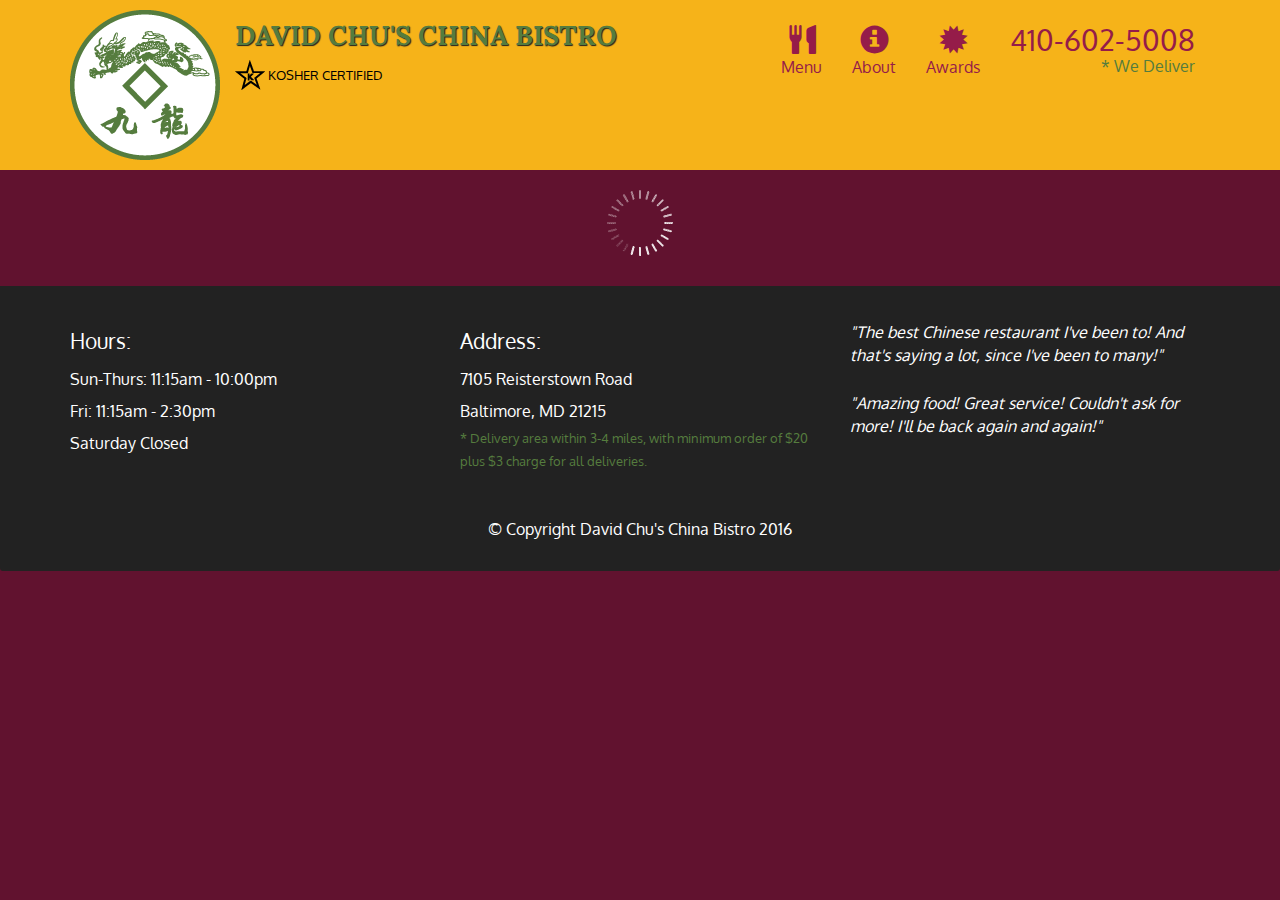
<file: module_five/index.html>
<!doctype html>
<html lang="en">
  <head>
    <meta charset="utf-8">
    <meta http-equiv="X-UA-Compatible" content="IE=edge">
    <meta name="viewport" content="width=device-width, initial-scale=1">
    <title>David Chu's China Bistro</title>
    <link rel="stylesheet" href="css/bootstrap.min.css">
    <link rel="stylesheet" href="css/styles.css">
    <link href='https://fonts.googleapis.com/css?family=Oxygen:400,300,700' rel='stylesheet' type='text/css'>
    <link href='https://fonts.googleapis.com/css?family=Lora' rel='stylesheet' type='text/css'>
  </head>
<body>
  <header>
    <nav id="header-nav" class="navbar navbar-default">
      <div class="container">
        <div class="navbar-header">
          <a href="index.html" class="pull-left visible-md visible-lg">
            <div id="logo-img" alt="Logo image"></div>
          </a>

          <div class="navbar-brand">
            <a href="index.html"><h1>David Chu's China Bistro</h1></a>
            <p>
              <img src="images/star-k-logo.png" alt="Kosher certification">
              <span>Kosher Certified</span>
            </p>
          </div>

          <button id="navbarToggle" type="button" class="navbar-toggle collapsed" data-toggle="collapse" data-target="#collapsable-nav" aria-expanded="false">
            <span class="sr-only">Toggle navigation</span>
            <span class="icon-bar"></span>
            <span class="icon-bar"></span>
            <span class="icon-bar"></span>
          </button>
        </div>
        
        <div id="collapsable-nav" class="collapse navbar-collapse">
           <ul id="nav-list" class="nav navbar-nav navbar-right">
            <li id="navHomeButton" class="visible-xs active">
              <a href="index.html">
                <span class="glyphicon glyphicon-home"></span> Home</a>
            </li>
            <li id="navMenuButton">
              <a href="#" onclick="$dc.loadMenuCategories();">
                <span class="glyphicon glyphicon-cutlery"></span><br class="hidden-xs"> Menu</a>
            </li>
            <li>
              <a href="#">
                <span class="glyphicon glyphicon-info-sign"></span><br class="hidden-xs"> About</a>
            </li>
            <li>
              <a href="#">
                <span class="glyphicon glyphicon-certificate"></span><br class="hidden-xs"> Awards</a>
            </li>
            <li id="phone" class="hidden-xs">
              <a href="tel:410-602-5008">
                <span>410-602-5008</span></a><div>* We Deliver</div>
            </li>
          </ul><!-- #nav-list -->
        </div><!-- .collapse .navbar-collapse -->
      </div><!-- .container -->
    </nav><!-- #header-nav -->
  </header>

  <div id="call-btn" class="visible-xs">
    <a class="btn" href="tel:410-602-5008">
    <span class="glyphicon glyphicon-earphone"></span>
    410-602-5008
    </a>
  </div>
  <div id="xs-deliver" class="text-center visible-xs">* We Deliver</div>

  <div id="main-content" class="container"></div>

  <footer class="panel-footer">
    <div class="container">
      <div class="row">
        <section id="hours" class="col-sm-4">
          <span>Hours:</span><br>
          Sun-Thurs: 11:15am - 10:00pm<br>
          Fri: 11:15am - 2:30pm<br>
          Saturday Closed
          <hr class="visible-xs">
        </section>
        <section id="address" class="col-sm-4">
          <span>Address:</span><br>
          7105 Reisterstown Road<br>
          Baltimore, MD 21215
          <p>* Delivery area within 3-4 miles, with minimum order of $20 plus $3 charge for all deliveries.</p>
          <hr class="visible-xs">
        </section>
        <section id="testimonials" class="col-sm-4">
          <p>"The best Chinese restaurant I've been to! And that's saying a lot, since I've been to many!"</p>
          <p>"Amazing food! Great service! Couldn't ask for more! I'll be back again and again!"</p>
        </section>
      </div>
      <div class="text-center">&copy; Copyright David Chu's China Bistro 2016</div>
    </div>
  </footer>

  <!-- jQuery (Bootstrap JS plugins depend on it) -->
  <script src="js/jquery-2.1.4.min.js"></script>
  <script src="js/bootstrap.min.js"></script>
  <script src="js/ajax-utils.js"></script>
  <script src="js/script.js"></script>
</body>
</html>
</file>
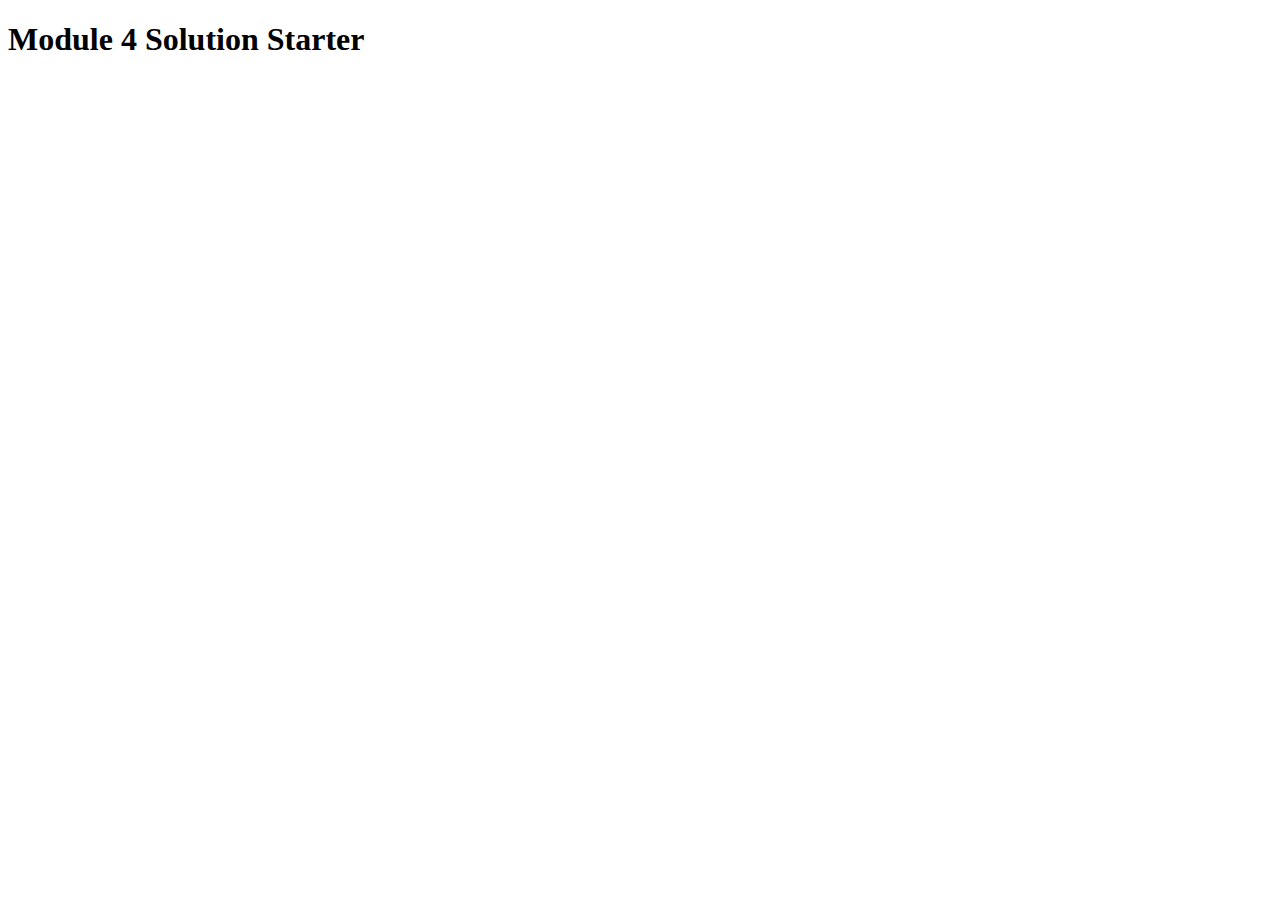
<file: module_four/index.html>
<!DOCTYPE html>
<html>
<head>
  <meta charset="utf-8">
  <title>Module 4 Solution Starter</title>
  <script src="SpeakHello.js"></script>
  <script src="SpeakGoodBye.js"></script>
  <script src="script.js"></script>
</head>
<body>
  <h1>Module 4 Solution Starter</h1>
</body>
</html>
</file>
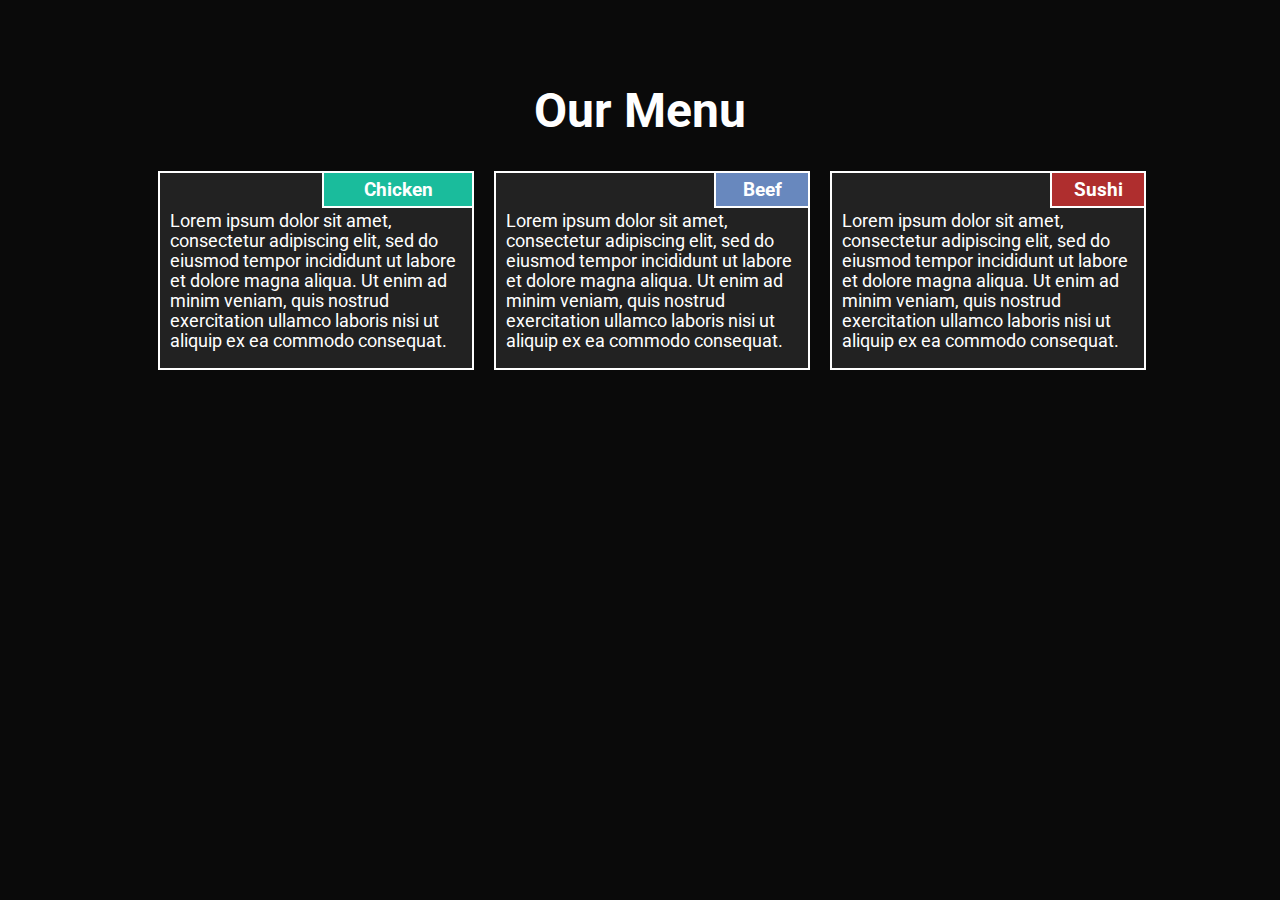
<file: module_two/index.html>
<!DOCTYPE html>
<html>

<head>
    <meta charset="utf-8">
    <meta name="viewport" content="width=device-width, initial-scale=1">
    <link rel="stylesheet" href="css/style.css" />
    <title>Assignment 2.0</title>
</head>

<body>
    <div class="row">
        <div class="col-lg-12">
            <h1 id="heading">Our Menu</h1>
        </div>
    </div>
    <div class="row main">
        <section class="col-lg-3 col-md-5" id="one">
            <h3 class="title-1">Chicken</h3>
            <p>Lorem ipsum dolor sit amet, consectetur adipiscing elit, sed do eiusmod tempor
                incididunt ut labore et dolore magna aliqua. Ut enim ad minim veniam, quis
                nostrud exercitation ullamco laboris nisi ut aliquip ex ea commodo consequat.
            </p>
        </section>
        <section class="col-lg-3 col-md-5" id="two">
            <h3 class="title-2">Beef</h3>
            <p>Lorem ipsum dolor sit amet, consectetur adipiscing elit, sed do eiusmod tempor
                incididunt ut labore et dolore magna aliqua. Ut enim ad minim veniam, quis
                nostrud exercitation ullamco laboris nisi ut aliquip ex ea commodo consequat.
            </p>
        </section>
        <section class="col-lg-3 col-md-12" id="three">
            <h3 class="title-3">Sushi</h3>
            <p>Lorem ipsum dolor sit amet, consectetur adipiscing elit, sed do eiusmod tempor
                incididunt ut labore et dolore magna aliqua. Ut enim ad minim veniam, quis
                nostrud exercitation ullamco laboris nisi ut aliquip ex ea commodo consequat.
            </p>
        </section>
    </div>
</body>

</html>
</file>
<file: module_five/css/styles.css>
body {
  font-size: 16px;
  color: #fff;
  background-color: #61122f;
  font-family: 'Oxygen', sans-serif;
}

/** HEADER **/
#header-nav {
  background-color: #f6b319;
  border-radius: 0;
  border: 0;
}

#logo-img {
  background: url('../images/restaurant-logo_large.png') no-repeat;
  width: 150px;
  height: 150px;
  margin: 10px 15px 10px 0;
}

.navbar-brand {
  padding-top: 25px;
}
.navbar-brand h1 { /* Restaurant name */
  font-family: 'Lora', serif;
  color: #557c3e;
  font-size: 1.5em;
  text-transform: uppercase;
  font-weight: bold;
  text-shadow: 1px 1px 1px #222;
  margin-top: 0;
  margin-bottom: 0;
  line-height: .75;
}
.navbar-brand a:hover, .navbar-brand a:focus {
  text-decoration: none;
}
.navbar-brand p { /* Kosher cert */
  color: #000;
  text-transform: uppercase;
  font-size: .7em;
  margin-top: 15px;
}
.navbar-brand p span { /* Star-K */
  vertical-align: middle;
}

#nav-list {
  margin-top: 10px;
}
#nav-list a {
  color: #951C49;
  text-align: center;
}
#nav-list a:hover {
  background: #E7E7E7;
}
#nav-list a span {
  font-size: 1.8em;
}

#phone {
  margin-top: 5px;
}
#phone a { /* Phone number */
  text-align: right;
  padding-bottom: 0;
}
#phone div { /* We Deliver */
  color: #557c3e;
  text-align: right;
  padding-right: 15px;
}

.navbar-header button.navbar-toggle, .navbar-header .icon-bar {
  border: 1px solid #61122f;
}
.navbar-header button.navbar-toggle {
  clear: both;
  margin-top: -30px;
}
/* END HEADER */

/* FOOTER */
.panel-footer {
  margin-top: 30px;
  padding-top: 35px;
  padding-bottom: 30px;
  background-color: #222;
  border-top: 0;
}
.panel-footer div.row {
  margin-bottom: 35px;
}
#hours, #address {
  line-height: 2;
}
#hours > span, #address > span {
  font-size: 1.3em;
}
#address p {
  color: #557c3e;
  font-size: .8em;
  line-height: 1.8;
}
#testimonials {
  font-style: italic;
}
#testimonials p:nth-child(2) {
  margin-top: 25px;
}
/* END FOOTER */



/* HOME PAGE */
.container .jumbotron {
  box-shadow: 0 0 50px #3F0C1F;
  border: 2px solid #3F0C1F;
}

#menu-tile, #specials-tile, #map-tile {
  height: 250px;
  width: 100%;
  margin-bottom: 15px;
  position: relative;
  border: 2px solid #3F0C1F;
  overflow: hidden;
}
#menu-tile:hover, #specials-tile:hover, #map-tile:hover {
  box-shadow: 0 1px 5px 1px #cccccc;
}
#menu-tile {
  background: url('../images/menu-tile.jpg') no-repeat;
  background-position: center;
}
#specials-tile {
  background: url('../images/specials-tile.jpg') no-repeat;
  background-position: center;
}
#menu-tile span, #specials-tile span, #map-tile span {
  position: absolute;
  bottom: 0;
  right: 0;
  width: 100%;
  text-align: center;
  font-size: 1.6em;
  text-transform: uppercase;
  background-color: #000;
  color: #fff;
  opacity: .8;
}
/* END HOME PAGE */

/* MENU CATEGORIES PAGE */
.category-tile { 
  position: relative;
  border: 2px solid #3F0C1F;
  overflow: hidden;
  width: 200px;
  height: 200px;
  margin: 0 auto 15px;
}
.category-tile span {
  position: absolute;
  bottom: 0;
  right: 0;
  width: 100%;
  text-align: center;
  font-size: 1.2em;
  text-transform: uppercase;
  background-color: #000;
  color: #fff;
  opacity: .8;
}
.category-tile:hover {
  box-shadow: 0 1px 5px 1px #cccccc;
}

#menu-categories-title + div {
  margin-bottom: 50px;
}
/* END MENU CATEGORIES PAGE */

/* SINGLE CATEGORY PAGE */
.menu-item-tile {
  margin-bottom: 25px;
}
.menu-item-tile hr {
  width: 80%;
}
.menu-item-tile .menu-item-price {
  font-size: 1.1em;
  text-align: right;
  margin-top: -15px;
  margin-right: -15px;
}
.menu-item-tile .menu-item-price span {
  font-size: .6em;
}
.menu-item-photo {
  position: relative;
  border: 2px solid #3F0C1F; 
  overflow: hidden;
  padding: 0;
  margin-right: -15px;
  margin-left: auto;
  margin-bottom: 20px;
  max-width: 250px;
}
.menu-item-photo div {
  position: absolute;
  bottom: 0;
  right: 0;
  width: 80px;
  background-color: #557c3e;
  text-align: center;
}
.menu-item-description {
  padding-right: 30px;
}
h3.menu-item-title {
  margin: 0 0 10px;
}
.menu-item-details {
  font-size: .9em;
  font-style: italic;
}
/* END SINGLE CATEGORY PAGE */


/********** Large devices only **********/
@media (min-width: 1200px) {
  .container .jumbotron {
    background: url('../images/jumbotron_1200.jpg') no-repeat;
    height: 675px;
  }
}

/********** Medium devices only **********/
@media (min-width: 992px) and (max-width: 1199px) {
  /* Header */
  #logo-img {
    background: url('../images/restaurant-logo_medium.png') no-repeat;
    width: 100px;
    height: 100px;
    margin: 5px 5px 5px 0;
  }
  /* End Header */

  /* Home Page */
  .container .jumbotron {
    background: url('../images/jumbotron_992.jpg') no-repeat;
    height: 558px;
  }
  /* End Home Page */
}

/********** Small devices only **********/
@media (min-width: 768px) and (max-width: 991px) {
  /* Home Page */
  .container .jumbotron {
    background: url('../images/jumbotron_768.jpg') no-repeat;
    height: 432px;
  }
  /* End Home Page */
}

/********** Extra small devices only **********/
@media (max-width: 767px) {
  /* Header */
  .navbar-brand {
    padding-top: 10px;
    height: 80px;
  }
  .navbar-brand h1 { /* Restaurant name */
    padding-top: 10px;
    font-size: 5vw; /* 1vw = 1% of viewport width */
  }
  .navbar-brand p { /* Kosher cert */
    font-size: .6em;
    margin-top: 12px;
  }
  .navbar-brand p img { /* Star-K */
    height: 20px;
  }

  #collapsable-nav a { /* Collapsed nav menu text */
    font-size: 1.2em;
  }
  #collapsable-nav a span { /* Collapsed nav menu glyph */
    font-size: 1em;
    margin-right: 5px;
  }

  #call-btn > a {
    font-size: 1.5em;
    display: block;
    margin: 0 20px;
    padding: 10px;
    border: 2px solid #fff;
    background-color: #f6b319;
    color: #951c49;
  }
  #xs-deliver {
    margin-top: 5px;
    font-size: .7em;
    letter-spacing: .1em;
    text-transform: uppercase;
  }
  /* End Header */

  /* Footer */
  .panel-footer section {
    margin-bottom: 30px;
    text-align: center;
  }
  .panel-footer section:nth-child(3) {
    margin-bottom: 0; /* margin already exists on the whole row */
  }
  .panel-footer section hr {
    width: 50%;
  }
  /* End Footer */

  /* Home Page */
  .container .jumbotron {
    margin-top: 30px;
    padding: 0;
  }
  #menu-tile, #specials-tile {
    width: 360px;
    margin: 0 auto 15px;
  }

  .menu-item-photo {
    margin-right: auto;
  }
  .menu-item-tile .menu-item-price {
    text-align: center;
  }
  .menu-item-description {
    text-align: center;;
  }
}


/********** Super extra small devices Only :-) (e.g., iPhone 4) **********/
@media (max-width: 479px) {
  /* Header */
  .navbar-brand h1 { /* Restaurant name */
    padding-top: 5px;
    font-size: 6vw;
  }
  /* End Header */
  
  /* Home page */
  #menu-tile, #specials-tile {
    width: 280px;
    margin: 0 auto 15px;
  }

  .col-xxs-12 {
    position: relative;
    min-height: 1px;
    padding-right: 15px;
    padding-left: 15px;
    float: left;
    width: 100%;
  }
}
</file>
<file: module_two/css/style.css>
@import url('https://fonts.googleapis.com/css2?family=Roboto:wght@300&display=swap');
* {
    box-sizing: border-box;
  }

/* Responsive framework */
.row {
    width: 100%;
}
/********** Large devices only **********/
@media (min-width: 1200px) {
    .col-lg-1, .col-lg-2, .col-lg-3, .col-lg-4, .col-lg-5, .col-lg-6, .col-lg-7, .col-lg-8, .col-lg-9, .col-lg-10, .col-lg-11, .col-lg-12 {
      float: left;
    }
    .col-lg-1 {
      width: 8.33%;
    }
    .col-lg-2 {
      width: 16.66%;
    }
    .col-lg-3 {
      width: 25%;
    }
    .col-lg-4 {
      width: 33.33%;
    }
    .col-lg-5 {
      width: 41.66%;
    }
    .col-lg-6 {
      width: 50%;
    }
    .col-lg-7 {
      width: 58.33%;
    }
    .col-lg-8 {
      width: 66.66%;
    }
    .col-lg-9 {
      width: 74.99%;
    }
    .col-lg-10 {
      width: 83.33%;
    }
    .col-lg-11 {
      width: 91.66%;
    }
    .col-lg-12 {
      width: 100%;
    }
    section#one{
        margin-left: 150px;
        margin-right: 20px;
    }
    section#two {
        margin-right: 20px;
        margin-bottom: 20px;
    }
  }
  
  /********** Medium devices only **********/
  @media (min-width: 992px) and (max-width: 1199px) {
    .col-md-1, .col-md-2, .col-md-3, .col-md-4, .col-md-5, .col-md-6, .col-md-7, .col-md-8, .col-md-9, .col-md-10, .col-md-11, .col-md-12 {
      float: left;
    }
    .col-md-1 {
      width: 8.33%;
    }
    .col-md-2 {
      width: 16.66%;
    }
    .col-md-3 {
      width: 25%;
    }
    .col-md-4 {
      width: 33.33%;
    }
    .col-md-5 {
      width: 41.66%;
    }
    .col-md-6 {
      width: 50%;
    }
    .col-md-7 {
      width: 58.33%;
    }
    .col-md-8 {
      width: 66.66%;
    }
    .col-md-9 {
      width: 74.99%;
    }
    .col-md-10 {
      width: 83.33%;
    }
    .col-md-11 {
      width: 91.66%;
    }
    .col-md-12 {
      width: 100%;
    }
    section#one{
        margin-left: 80px;
        margin-right: 20px;
    }
    section#two {
        margin-right: 20px;
        margin-bottom: 20px;
    }
    #three > p {
        margin-top: 5%;
        margin-right: 10px;
        margin-left: 10px;
    }
  }

 /* Main code */  
body {
    font-family: 'Roboto', sans-serif;
    background-color: rgb(10, 10, 10);
    overflow: none;
    color: white;
}
p{
    margin-top: 12%;;
    margin-right: 10px;
    margin-left: 10px;
}
h1#heading {
    text-align: center;
    font-size: 3em;
}
section {
    position: relative;
    font-size: 1.1em;
    border: 2px solid white;
    background-color: rgb(34, 34, 34);
    color: white;
    margin-bottom: 20px;
}

.title-1{
    position: absolute;
    top: 0;
    right:0;
    width: 150px;
    background: #1abc9c;
    font-size: 1.1em;
    color: white;
    padding: 5px;
    border-left: 2px solid white;
    border-bottom: 2px solid white;
    margin-top: 0;
    text-align: center;
   
}
.title-2{
    position: absolute;
    top: 0;
    right:0;
    width: 30%;
    background: #6888BE;
    font-size: 1.1em;
    color: white;
    padding: 5px;
    border-left: 2px solid white;
    border-bottom: 2px solid white;
    margin-top: 0;
    text-align: center;
   
}
.title-3{
    position: absolute;
    top: 0;
    right:0;
    width: 30%;
    background:rgb(175, 46, 46);
    font-size: 1.1em;
    color: white;
    padding: 5px;
    border-left: 2px solid white;
    border-bottom: 2px solid white;
    margin-top: 0;
    text-align: center;
   
}

.main {
    margin-top: 50px;

}
</file>
